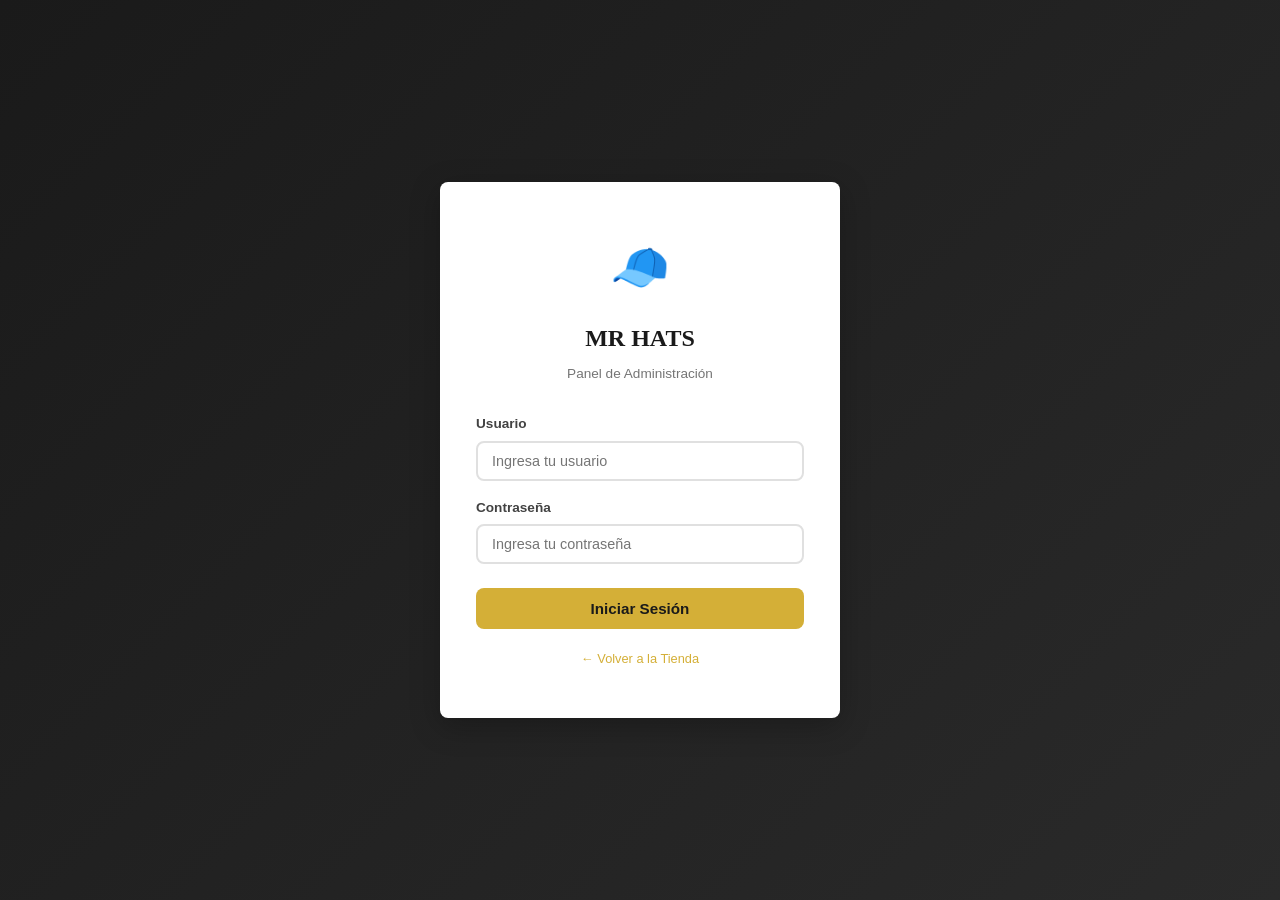
<file: admin.html>
<!DOCTYPE html>
<html lang="es">
<head>
    <meta charset="UTF-8">
    <meta name="viewport" content="width=device-width, initial-scale=1.0">
    <title>MR HATS - Panel de Administración</title>
    <link rel="stylesheet" href="css/styles.css">
    <link rel="icon" href="data:image/svg+xml,<svg xmlns='http://www.w3.org/2000/svg' viewBox='0 0 100 100'><text y='.9em' font-size='90'>🧢</text></svg>">
</head>
<body class="admin-body">

<!-- ===== LOGIN PAGE ===== -->
<div class="login-page" id="loginPage">
    <div class="login-box">
        <div style="font-size:3rem;margin-bottom:12px;">🧢</div>
        <h2>MR HATS</h2>
        <p class="subtitle">Panel de Administración</p>
        <div class="login-error" id="loginError"></div>
        <form id="loginForm">
            <div class="form-group">
                <label for="loginUser">Usuario</label>
                <input type="text" id="loginUser" required placeholder="Ingresa tu usuario" autocomplete="username">
            </div>
            <div class="form-group">
                <label for="loginPass">Contraseña</label>
                <input type="password" id="loginPass" required placeholder="Ingresa tu contraseña" autocomplete="current-password">
            </div>
            <button type="submit" class="btn btn-gold" style="width:100%;margin-top:8px;">Iniciar Sesión</button>
        </form>
        <p style="margin-top:20px;font-size:0.8rem;color:#757575;">
            <a href="index.html" style="color:var(--gold);">&larr; Volver a la Tienda</a>
        </p>
    </div>
</div>

<!-- ===== ADMIN APP ===== -->
<div class="admin-layout" id="adminApp" style="display:none;">

    <!-- Sidebar -->
    <aside class="admin-sidebar">
        <div class="sidebar-brand">
            <h3>🧢 MR HATS</h3>
            <small>Admin Panel</small>
        </div>
        <nav>
            <a href="#" data-section="dashboard" class="active">
                <span class="nav-icon">📊</span>
                <span>Dashboard</span>
            </a>
            <a href="#" data-section="products">
                <span class="nav-icon">🧢</span>
                <span>Productos</span>
            </a>
            <a href="#" data-section="orders">
                <span class="nav-icon">📦</span>
                <span>Pedidos</span>
            </a>
            <a href="#" data-section="inventory">
                <span class="nav-icon">📋</span>
                <span>Inventario</span>
            </a>
        </nav>
        <div class="sidebar-logout">
            <button id="logoutBtn">🚪 Cerrar Sesión</button>
        </div>
    </aside>

    <!-- Main Content -->
    <main class="admin-main">

        <div class="admin-header">
            <h2 id="adminTitle">Dashboard</h2>
            <a href="index.html" class="btn btn-outline btn-sm">🏪 Ver Tienda</a>
        </div>

        <!-- ===== DASHBOARD ===== -->
        <div class="admin-section active" id="section-dashboard">
            <div class="dashboard-cards">
                <div class="dash-card">
                    <div class="card-icon gold">💰</div>
                    <div class="card-info">
                        <h3 id="dashRevenue">$0.00</h3>
                        <p>Ventas Totales</p>
                    </div>
                </div>
                <div class="dash-card">
                    <div class="card-icon blue">🧢</div>
                    <div class="card-info">
                        <h3 id="dashProducts">0</h3>
                        <p>Total Productos</p>
                    </div>
                </div>
                <div class="dash-card">
                    <div class="card-icon green">📦</div>
                    <div class="card-info">
                        <h3 id="dashOrders">0</h3>
                        <p>Total Pedidos</p>
                    </div>
                </div>
                <div class="dash-card">
                    <div class="card-icon red">✅</div>
                    <div class="card-info">
                        <h3 id="dashInStock">0</h3>
                        <p>En Stock</p>
                    </div>
                </div>
            </div>

            <div class="admin-panel">
                <div class="panel-header">
                    <h3>Pedidos Recientes</h3>
                </div>
                <div style="overflow-x:auto;">
                    <table class="admin-table">
                        <thead>
                            <tr>
                                <th>ID Pedido</th>
                                <th>Cliente</th>
                                <th>Items</th>
                                <th>Total</th>
                                <th>Estado</th>
                            </tr>
                        </thead>
                        <tbody id="dashRecentOrders">
                            <tr><td colspan="5" style="text-align:center;color:#757575;padding:24px;">No hay pedidos aún</td></tr>
                        </tbody>
                    </table>
                </div>
            </div>
        </div>

        <!-- ===== PRODUCTS ===== -->
        <div class="admin-section" id="section-products">
            <div class="admin-panel">
                <div class="panel-header">
                    <h3>Todos los Productos</h3>
                    <button class="btn btn-gold btn-sm" onclick="openProductForm()">+ Agregar Producto</button>
                </div>
                <div style="overflow-x:auto;">
                    <table class="admin-table">
                        <thead>
                            <tr>
                                <th>Foto</th>
                                <th>Nombre</th>
                                <th>Marca</th>
                                <th>Categoría</th>
                                <th>Precio</th>
                                <th>Estado</th>
                                <th>Acciones</th>
                            </tr>
                        </thead>
                        <tbody id="productsTableBody"></tbody>
                    </table>
                </div>
            </div>
        </div>

        <!-- ===== ORDERS ===== -->
        <div class="admin-section" id="section-orders">
            <div class="admin-panel">
                <div class="panel-header">
                    <h3>Todos los Pedidos</h3>
                </div>
                <div style="overflow-x:auto;">
                    <table class="admin-table">
                        <thead>
                            <tr>
                                <th>ID</th>
                                <th>Cliente</th>
                                <th>Items</th>
                                <th>Total</th>
                                <th>Fecha</th>
                                <th>Estado</th>
                                <th>Actualizar</th>
                            </tr>
                        </thead>
                        <tbody id="ordersTableBody"></tbody>
                    </table>
                </div>
            </div>
        </div>

        <!-- ===== INVENTORY ===== -->
        <div class="admin-section" id="section-inventory">
            <div class="dashboard-cards" style="margin-bottom:24px;">
                <div class="dash-card">
                    <div class="card-icon blue">📦</div>
                    <div class="card-info">
                        <h3 id="invTotal">0</h3>
                        <p>Total Productos</p>
                    </div>
                </div>
                <div class="dash-card">
                    <div class="card-icon green">✅</div>
                    <div class="card-info">
                        <h3 id="invInStock">0</h3>
                        <p>En Stock</p>
                    </div>
                </div>
                <div class="dash-card">
                    <div class="card-icon red">❌</div>
                    <div class="card-info">
                        <h3 id="invOutOfStock">0</h3>
                        <p>Agotados</p>
                    </div>
                </div>
            </div>
            <div class="admin-panel">
                <div class="panel-header">
                    <h3>Estado del Inventario</h3>
                </div>
                <div style="overflow-x:auto;">
                    <table class="admin-table">
                        <thead>
                            <tr>
                                <th>Foto</th>
                                <th>Producto</th>
                                <th>Marca</th>
                                <th>Categoría</th>
                                <th>Precio</th>
                                <th>Estado Stock</th>
                            </tr>
                        </thead>
                        <tbody id="inventoryTableBody"></tbody>
                    </table>
                </div>
            </div>
        </div>

    </main>
</div>

<!-- ===== PRODUCT FORM MODAL ===== -->
<div class="admin-form-modal" id="productFormModal">
    <div class="modal">
        <h3 id="productFormTitle">Agregar Producto</h3>
        <form id="productForm">
            <!-- Image Upload Section -->
            <div class="image-upload-section">
                <label>Foto del Producto</label>
                <div class="image-upload-area" id="imageUploadArea" onclick="document.getElementById('pImageFile').click()">
                    <div class="upload-placeholder" id="uploadPlaceholder">
                        <span style="font-size:2.5rem;">📷</span>
                        <p>Click para subir foto</p>
                        <small>JPG, PNG, WebP (máx 2MB)</small>
                    </div>
                    <img id="imagePreview" class="image-preview" style="display:none;">
                </div>
                <input type="file" id="pImageFile" accept="image/*" style="display:none;" onchange="handleImageUpload(event)">
                <div style="display:flex;gap:8px;margin-top:8px;">
                    <button type="button" class="btn btn-sm btn-outline" onclick="document.getElementById('pImageFile').click()">📷 Subir Foto</button>
                    <button type="button" class="btn btn-sm btn-danger" onclick="removeImage()" id="removeImageBtn" style="display:none;">🗑 Quitar Foto</button>
                </div>
                <input type="hidden" id="pImage" value="">
            </div>

            <div class="form-row">
                <div class="form-group">
                    <label for="pName">Nombre del Producto *</label>
                    <input type="text" id="pName" required placeholder="Ej: 59FIFTY Fitted Black">
                </div>
                <div class="form-group">
                    <label for="pBrand">Marca *</label>
                    <select id="pBrand" onchange="autoPriceAdmin()">
                        <option value="New Era">New Era ($25.00)</option>
                        <option value="31 Hats">31 Hats ($45.00)</option>
                        <option value="Dandy Hats">Dandy Hats ($42.00)</option>
                        <option value="Barbas Hats">Barbas Hats ($39.00)</option>
                        <option value="Cash Money Hats">Cash Money Hats ($48.00)</option>
                        <option value="Inedit Hats">Inedit Hats ($40.00)</option>
                        <option value="MR Hats Exclusive">MR Hats Exclusive ($55.00)</option>
                    </select>
                </div>
            </div>
            <div class="form-row">
                <div class="form-group">
                    <label for="pCategory">Categoría *</label>
                    <select id="pCategory">
                        <option value="Fitted">Fitted</option>
                        <option value="Snapback">Snapback</option>
                        <option value="Baseball">Baseball</option>
                        <option value="Streetwear">Streetwear</option>
                        <option value="Trucker">Trucker</option>
                        <option value="Premium">Premium</option>
                        <option value="Colaboración">Colaboración</option>
                    </select>
                </div>
                <div class="form-group">
                    <label for="pPrice">Precio ($) *</label>
                    <input type="number" id="pPrice" step="0.01" min="0" required placeholder="25.00">
                </div>
            </div>
            <div class="form-group">
                <label for="pColor">Color</label>
                <input type="text" id="pColor" placeholder="Negro, Dorado, etc.">
            </div>
            <div class="form-group">
                <label for="pDescription">Descripción</label>
                <textarea id="pDescription" rows="3" placeholder="Descripción detallada del producto..."></textarea>
            </div>
            <div class="form-group">
                <label style="display:flex;align-items:center;gap:8px;cursor:pointer;">
                    <input type="checkbox" id="pInStock" checked style="width:auto;">
                    En Stock
                </label>
            </div>
            <div style="display:flex;gap:12px;margin-top:8px;">
                <button type="submit" class="btn btn-gold" style="flex:1;">Guardar Producto</button>
                <button type="button" class="btn btn-outline" style="flex:1;" onclick="closeProductForm()">Cancelar</button>
            </div>
        </form>
    </div>
</div>

<script src="js/admin.js"></script>
</body>
</html>
</file>
<file: css/styles.css>
/* ===== RESET & BASE ===== */
*, *::before, *::after {
  margin: 0;
  padding: 0;
  box-sizing: border-box;
}

:root {
  --primary: #1a1a1a;
  --primary-light: #2a2a2a;
  --gold: #D4AF37;
  --gold-dark: #b8960f;
  --gold-light: #f0d060;
  --white: #ffffff;
  --gray-100: #f5f5f5;
  --gray-200: #e0e0e0;
  --gray-300: #bdbdbd;
  --gray-600: #757575;
  --gray-800: #424242;
  --danger: #e53935;
  --success: #43a047;
  --info: #1e88e5;
  --warning: #fb8c00;
  --font-main: 'Segoe UI', Tahoma, Geneva, Verdana, sans-serif;
  --font-heading: Georgia, 'Times New Roman', Times, serif;
  --shadow: 0 2px 12px rgba(0,0,0,0.15);
  --shadow-lg: 0 8px 30px rgba(0,0,0,0.25);
  --radius: 8px;
  --transition: 0.3s ease;
}

html { scroll-behavior: smooth; }

body {
  font-family: var(--font-main);
  background: var(--gray-100);
  color: var(--primary);
  line-height: 1.6;
  overflow-x: hidden;
}

a { text-decoration: none; color: inherit; }
ul { list-style: none; }
img { max-width: 100%; display: block; }
button { cursor: pointer; border: none; font-family: inherit; }
input, select, textarea { font-family: inherit; }

.container { max-width: 1200px; margin: 0 auto; padding: 0 20px; }

.btn {
  display: inline-flex;
  align-items: center;
  justify-content: center;
  gap: 8px;
  padding: 10px 24px;
  border-radius: var(--radius);
  font-size: 0.95rem;
  font-weight: 600;
  transition: all var(--transition);
  border: 2px solid transparent;
}
.btn-gold { background: var(--gold); color: var(--primary); }
.btn-gold:hover {
  background: var(--gold-dark);
  transform: translateY(-1px);
  box-shadow: 0 4px 15px rgba(212,175,55,0.4);
}
.btn-dark { background: var(--primary); color: var(--white); }
.btn-dark:hover { background: var(--primary-light); }
.btn-outline { background: transparent; border: 2px solid var(--gold); color: var(--gold); }
.btn-outline:hover { background: var(--gold); color: var(--primary); }
.btn-danger { background: var(--danger); color: var(--white); }
.btn-danger:hover { background: #c62828; }
.btn-success { background: var(--success); color: var(--white); }
.btn-success:hover { background: #2e7d32; }
.btn-sm { padding: 6px 14px; font-size: 0.8rem; }

.section-title { text-align: center; margin-bottom: 40px; }
.section-title h2 {
  font-family: var(--font-heading);
  font-size: 2.2rem;
  color: var(--primary);
  margin-bottom: 8px;
}
.section-title .divider {
  width: 60px; height: 3px;
  background: var(--gold);
  margin: 0 auto;
  border-radius: 2px;
}

/* ===== HEADER ===== */
.header {
  background: var(--primary);
  position: sticky;
  top: 0;
  z-index: 1000;
  box-shadow: var(--shadow);
}

.header-top {
  background: var(--gold);
  color: var(--primary);
  text-align: center;
  padding: 6px 0;
  font-size: 0.82rem;
  font-weight: 600;
  letter-spacing: 0.5px;
}

.header-main {
  display: flex;
  align-items: center;
  justify-content: space-between;
  padding: 12px 20px;
  max-width: 1200px;
  margin: 0 auto;
}

.logo { display: flex; align-items: center; gap: 12px; }
.logo-icon {
  width: 48px; height: 48px;
  background: var(--gold);
  border-radius: 50%;
  display: flex; align-items: center; justify-content: center;
  font-size: 1.5rem;
}
.logo-text h1 {
  font-family: var(--font-heading);
  font-size: 1.5rem;
  color: var(--gold);
  letter-spacing: 3px;
  line-height: 1.2;
}
.logo-text span {
  font-size: 0.7rem;
  color: var(--gray-300);
  letter-spacing: 2px;
  text-transform: uppercase;
}

.nav-links { display: flex; align-items: center; gap: 28px; }
.nav-links a {
  color: var(--gray-200);
  font-size: 0.9rem;
  font-weight: 500;
  letter-spacing: 0.5px;
  text-transform: uppercase;
  transition: color var(--transition);
  position: relative;
}
.nav-links a:hover, .nav-links a.active { color: var(--gold); }
.nav-links a::after {
  content: '';
  position: absolute;
  bottom: -4px; left: 0;
  width: 0; height: 2px;
  background: var(--gold);
  transition: width var(--transition);
}
.nav-links a:hover::after, .nav-links a.active::after { width: 100%; }

.header-actions { display: flex; align-items: center; gap: 16px; }
.search-toggle, .cart-toggle {
  background: none;
  color: var(--gray-200);
  font-size: 1.2rem;
  padding: 8px;
  border-radius: 50%;
  transition: all var(--transition);
  position: relative;
}
.search-toggle:hover, .cart-toggle:hover {
  color: var(--gold);
  background: rgba(212,175,55,0.1);
}
.cart-count {
  position: absolute;
  top: 0; right: 0;
  background: var(--danger);
  color: var(--white);
  font-size: 0.65rem;
  width: 18px; height: 18px;
  border-radius: 50%;
  display: flex; align-items: center; justify-content: center;
  font-weight: 700;
}
.mobile-menu-btn {
  display: none;
  background: none;
  color: var(--gray-200);
  font-size: 1.5rem;
  padding: 4px;
}

/* ===== SEARCH BAR ===== */
.search-bar {
  background: var(--primary-light);
  padding: 0;
  max-height: 0;
  overflow: hidden;
  transition: all 0.4s ease;
}
.search-bar.open { max-height: 80px; padding: 16px 0; }
.search-bar .container { display: flex; gap: 10px; }
.search-bar input {
  flex: 1;
  padding: 10px 16px;
  border: 2px solid var(--gray-600);
  border-radius: var(--radius);
  background: var(--primary);
  color: var(--white);
  font-size: 0.95rem;
  outline: none;
  transition: border-color var(--transition);
}
.search-bar input:focus { border-color: var(--gold); }
.search-bar input::placeholder { color: var(--gray-600); }

/* ===== HERO ===== */
.hero {
  background: linear-gradient(135deg, #1a1a1a 0%, #2a2a2a 50%, #1a1a1a 100%);
  padding: 80px 0;
  position: relative;
  overflow: hidden;
  min-height: 500px;
  display: flex;
  align-items: center;
}
.hero::before {
  content: '';
  position: absolute;
  top: -50%; right: -10%;
  width: 600px; height: 600px;
  border-radius: 50%;
  background: radial-gradient(circle, rgba(212,175,55,0.15) 0%, transparent 70%);
  animation: pulse 4s ease-in-out infinite;
}
.hero::after {
  content: '';
  position: absolute;
  bottom: -30%; left: -5%;
  width: 400px; height: 400px;
  border-radius: 50%;
  background: radial-gradient(circle, rgba(212,175,55,0.1) 0%, transparent 70%);
  animation: pulse 5s ease-in-out infinite reverse;
}
@keyframes pulse {
  0%, 100% { transform: scale(1); opacity: 0.5; }
  50% { transform: scale(1.1); opacity: 1; }
}

.hero-content {
  position: relative; z-index: 2;
  display: grid;
  grid-template-columns: 1fr 1fr;
  gap: 40px;
  align-items: center;
}
.hero-text h2 {
  font-family: var(--font-heading);
  font-size: 3.2rem;
  color: var(--white);
  line-height: 1.2;
  margin-bottom: 8px;
}
.hero-text h2 .gold { color: var(--gold); }
.hero-text .subtitle {
  font-size: 1.15rem;
  color: var(--gray-300);
  margin-bottom: 24px;
  line-height: 1.7;
}
.hero-text .hero-buttons { display: flex; gap: 12px; flex-wrap: wrap; }
.hero-visual { display: flex; align-items: center; justify-content: center; }
.hat-display {
  width: 300px; height: 300px;
  border-radius: 50%;
  background: linear-gradient(135deg, rgba(212,175,55,0.2), rgba(212,175,55,0.05));
  border: 2px solid rgba(212,175,55,0.3);
  display: flex; align-items: center; justify-content: center;
  font-size: 8rem;
  animation: float 3s ease-in-out infinite;
  position: relative;
}
.hat-display::before {
  content: '';
  position: absolute;
  inset: -15px;
  border-radius: 50%;
  border: 1px solid rgba(212,175,55,0.15);
}
@keyframes float {
  0%, 100% { transform: translateY(0); }
  50% { transform: translateY(-15px); }
}

/* ===== BRANDS BAR ===== */
.brands-bar {
  background: var(--primary);
  padding: 18px 0;
  border-bottom: 2px solid var(--gold);
}
.brands-scroll {
  display: flex;
  align-items: center;
  justify-content: center;
  gap: 24px;
  flex-wrap: wrap;
}
.brand-tag {
  color: var(--gold);
  font-weight: 700;
  font-size: 0.8rem;
  letter-spacing: 3px;
  white-space: nowrap;
  opacity: 0.9;
}

/* ===== HERO PRICES ===== */
.hero-prices {
  display: flex;
  gap: 16px;
  margin-bottom: 24px;
  flex-wrap: wrap;
}
.price-tag {
  background: rgba(212,175,55,0.1);
  border: 2px solid var(--gold);
  border-radius: var(--radius);
  padding: 12px 24px;
  text-align: center;
}
.price-label {
  display: block;
  font-size: 0.8rem;
  color: var(--gray-300);
  margin-bottom: 2px;
}
.price-amount {
  display: block;
  font-size: 2rem;
  font-weight: 900;
  color: var(--gold);
  font-family: var(--font-heading);
}

/* ===== FEATURES BAR ===== */
.features-bar {
  background: var(--white);
  padding: 30px 0;
  border-bottom: 1px solid var(--gray-200);
}
.features-grid {
  display: grid;
  grid-template-columns: repeat(4, 1fr);
  gap: 20px;
  text-align: center;
}
.feature-item { display: flex; flex-direction: column; align-items: center; gap: 8px; }
.feature-item .icon { font-size: 1.8rem; color: var(--gold); }
.feature-item h4 { font-size: 0.85rem; text-transform: uppercase; letter-spacing: 1px; }
.feature-item p { font-size: 0.78rem; color: var(--gray-600); }

/* ===== SECTIONS ===== */
section { padding: 60px 0; }

/* ===== PRODUCT GRID ===== */
.shop-controls {
  display: flex;
  flex-wrap: wrap;
  gap: 12px;
  margin-bottom: 30px;
  align-items: center;
  justify-content: center;
}
.filter-group { display: flex; align-items: center; gap: 8px; }
.filter-group label {
  font-weight: 600; font-size: 0.85rem;
  color: var(--gray-600);
  text-transform: uppercase;
  letter-spacing: 0.5px;
}
.filter-group select {
  padding: 8px 14px;
  border: 2px solid var(--gray-200);
  border-radius: var(--radius);
  background: var(--white);
  font-size: 0.9rem;
  outline: none;
  transition: border-color var(--transition);
  cursor: pointer;
}
.filter-group select:focus { border-color: var(--gold); }

.product-count {
  font-size: 0.85rem;
  color: var(--gray-600);
  text-align: center;
  margin-bottom: 20px;
}

.products-grid {
  display: grid;
  grid-template-columns: repeat(auto-fill, minmax(260px, 1fr));
  gap: 24px;
}

.product-card {
  background: var(--white);
  border-radius: var(--radius);
  overflow: hidden;
  box-shadow: var(--shadow);
  transition: all var(--transition);
  display: flex;
  flex-direction: column;
}
.product-card:hover {
  transform: translateY(-4px);
  box-shadow: var(--shadow-lg);
}

.product-image {
  background: linear-gradient(135deg, #f5f5f5, #e8e8e8);
  height: 200px;
  display: flex;
  align-items: center;
  justify-content: center;
  font-size: 5rem;
  position: relative;
  overflow: hidden;
}

.product-badge {
  position: absolute;
  top: 10px; left: 10px;
  padding: 4px 10px;
  border-radius: 20px;
  font-size: 0.7rem;
  font-weight: 700;
  text-transform: uppercase;
  letter-spacing: 0.5px;
}
.badge-brand { background: var(--primary); color: var(--gold); }
.badge-oos { background: var(--gray-600); color: var(--white); }

.product-info {
  padding: 16px;
  flex: 1;
  display: flex;
  flex-direction: column;
}
.product-brand {
  font-size: 0.75rem;
  text-transform: uppercase;
  letter-spacing: 1px;
  color: var(--gold-dark);
  font-weight: 700;
  margin-bottom: 4px;
}
.product-name { font-size: 1rem; font-weight: 600; margin-bottom: 4px; color: var(--primary); }
.product-desc { font-size: 0.82rem; color: var(--gray-600); margin-bottom: 10px; flex: 1; }
.product-meta { display: flex; align-items: center; justify-content: space-between; gap: 8px; }
.product-price { font-size: 1.3rem; font-weight: 700; color: var(--primary); }
.product-category {
  font-size: 0.7rem;
  background: var(--gray-100);
  color: var(--gray-600);
  padding: 3px 8px;
  border-radius: 12px;
}

.product-actions { padding: 0 16px 16px; }
.product-actions .btn { width: 100%; }
.product-actions .btn:disabled { opacity: 0.5; cursor: not-allowed; }

.no-products {
  grid-column: 1 / -1;
  text-align: center;
  padding: 60px 20px;
  color: var(--gray-600);
}
.no-products .icon { font-size: 3rem; margin-bottom: 12px; }

/* ===== ABOUT ===== */
.about-content {
  display: grid;
  grid-template-columns: 1fr 1fr;
  gap: 40px;
  align-items: center;
}
.about-text h3 {
  font-family: var(--font-heading);
  font-size: 1.6rem;
  margin-bottom: 16px;
  color: var(--primary);
}
.about-text p { color: var(--gray-600); margin-bottom: 12px; line-height: 1.8; }
.about-visual {
  background: linear-gradient(135deg, var(--primary), var(--primary-light));
  border-radius: var(--radius);
  padding: 40px;
  text-align: center;
  color: var(--white);
}
.about-visual .big-emoji { font-size: 5rem; margin-bottom: 16px; }
.about-stats { display: grid; grid-template-columns: repeat(3, 1fr); gap: 16px; margin-top: 24px; }
.stat-item { text-align: center; }
.stat-item .num { font-size: 2rem; font-weight: 700; color: var(--gold); font-family: var(--font-heading); }
.stat-item .label { font-size: 0.75rem; text-transform: uppercase; letter-spacing: 1px; color: var(--gray-300); }

/* ===== CONTACT ===== */
.contact-grid { display: grid; grid-template-columns: 1fr 1fr; gap: 30px; }
.contact-info {
  background: var(--primary);
  color: var(--white);
  padding: 36px;
  border-radius: var(--radius);
}
.contact-info h3 {
  font-family: var(--font-heading);
  font-size: 1.5rem;
  margin-bottom: 20px;
  color: var(--gold);
}
.contact-item { display: flex; gap: 14px; margin-bottom: 20px; align-items: flex-start; }
.contact-item .ci-icon { font-size: 1.3rem; color: var(--gold); margin-top: 2px; }
.contact-item h4 { font-size: 0.9rem; margin-bottom: 2px; }
.contact-item p { font-size: 0.85rem; color: var(--gray-300); }

.contact-form {
  background: var(--white);
  padding: 36px;
  border-radius: var(--radius);
  box-shadow: var(--shadow);
}
.contact-form h3 { font-family: var(--font-heading); font-size: 1.5rem; margin-bottom: 20px; }
.form-group { margin-bottom: 16px; }
.form-group label {
  display: block;
  font-size: 0.85rem;
  font-weight: 600;
  margin-bottom: 6px;
  color: var(--gray-800);
}
.form-group input,
.form-group textarea,
.form-group select {
  width: 100%;
  padding: 10px 14px;
  border: 2px solid var(--gray-200);
  border-radius: var(--radius);
  font-size: 0.9rem;
  outline: none;
  transition: border-color var(--transition);
  background: var(--white);
}
.form-group input:focus,
.form-group textarea:focus,
.form-group select:focus { border-color: var(--gold); }
.form-group textarea { resize: vertical; min-height: 100px; }

/* ===== CART SIDEBAR ===== */
.cart-overlay {
  position: fixed; inset: 0;
  background: rgba(0,0,0,0.5);
  z-index: 2000;
  opacity: 0; visibility: hidden;
  transition: all var(--transition);
}
.cart-overlay.open { opacity: 1; visibility: visible; }

.cart-sidebar {
  position: fixed;
  top: 0; right: -420px;
  width: 400px; max-width: 90vw;
  height: 100vh;
  background: var(--white);
  z-index: 2001;
  transition: right 0.4s ease;
  display: flex; flex-direction: column;
  box-shadow: var(--shadow-lg);
}
.cart-sidebar.open { right: 0; }

.cart-header {
  display: flex; align-items: center; justify-content: space-between;
  padding: 20px;
  border-bottom: 1px solid var(--gray-200);
  background: var(--primary); color: var(--white);
}
.cart-header h3 { font-family: var(--font-heading); font-size: 1.2rem; }
.cart-close {
  background: none; color: var(--gray-300);
  font-size: 1.5rem; padding: 4px;
  transition: color var(--transition);
}
.cart-close:hover { color: var(--white); }

.cart-items { flex: 1; overflow-y: auto; padding: 16px; }
.cart-empty { text-align: center; padding: 40px 20px; color: var(--gray-600); }
.cart-empty .icon { font-size: 3rem; margin-bottom: 12px; }

.cart-item {
  display: flex; gap: 12px;
  padding: 12px 0;
  border-bottom: 1px solid var(--gray-200);
  align-items: center;
}
.cart-item-emoji { font-size: 2.2rem; width: 50px; text-align: center; }
.cart-item-details { flex: 1; }
.cart-item-name { font-weight: 600; font-size: 0.9rem; margin-bottom: 2px; }
.cart-item-brand {
  font-size: 0.75rem; color: var(--gold-dark);
  text-transform: uppercase; letter-spacing: 0.5px;
}
.cart-item-price { font-weight: 700; font-size: 0.9rem; color: var(--primary); margin-top: 4px; }
.cart-item-qty { display: flex; align-items: center; gap: 6px; }
.cart-item-qty button {
  width: 28px; height: 28px;
  border-radius: 50%;
  background: var(--gray-100);
  border: 1px solid var(--gray-200);
  font-size: 1rem;
  display: flex; align-items: center; justify-content: center;
  transition: all var(--transition);
}
.cart-item-qty button:hover { background: var(--gold); border-color: var(--gold); }
.cart-item-qty span { font-weight: 600; min-width: 20px; text-align: center; }
.cart-item-remove {
  background: none; color: var(--danger);
  font-size: 1.1rem; padding: 4px;
  transition: transform var(--transition);
}
.cart-item-remove:hover { transform: scale(1.2); }

.cart-footer {
  padding: 20px;
  border-top: 2px solid var(--gray-200);
  background: var(--gray-100);
}
.cart-totals { margin-bottom: 16px; }
.cart-totals .row { display: flex; justify-content: space-between; margin-bottom: 8px; font-size: 0.9rem; }
.cart-totals .total {
  font-size: 1.2rem; font-weight: 700;
  border-top: 2px solid var(--gray-200);
  padding-top: 8px;
}
.cart-footer .btn { width: 100%; margin-bottom: 8px; }

/* ===== WHATSAPP BUTTON ===== */
.whatsapp-float {
  position: fixed; bottom: 24px; right: 24px;
  z-index: 999;
  width: 56px; height: 56px;
  border-radius: 50%;
  background: #25D366;
  color: var(--white);
  font-size: 1.8rem;
  display: flex; align-items: center; justify-content: center;
  box-shadow: 0 4px 16px rgba(37,211,102,0.4);
  transition: all var(--transition);
}
.whatsapp-float:hover {
  transform: scale(1.1);
  box-shadow: 0 6px 20px rgba(37,211,102,0.5);
}

/* ===== FOOTER ===== */
.footer {
  background: var(--primary);
  color: var(--gray-300);
  padding: 48px 0 0;
}
.footer-grid {
  display: grid;
  grid-template-columns: 2fr 1fr 1fr 1fr;
  gap: 30px;
  margin-bottom: 36px;
}
.footer-brand h3 {
  font-family: var(--font-heading);
  font-size: 1.4rem;
  color: var(--gold);
  letter-spacing: 2px;
  margin-bottom: 12px;
}
.footer-brand p { font-size: 0.85rem; line-height: 1.8; }
.footer h4 {
  color: var(--white);
  font-size: 0.9rem;
  text-transform: uppercase;
  letter-spacing: 1px;
  margin-bottom: 16px;
}
.footer ul li { margin-bottom: 8px; }
.footer ul li a {
  font-size: 0.85rem; color: var(--gray-300);
  transition: color var(--transition);
}
.footer ul li a:hover { color: var(--gold); }
.footer-bottom {
  border-top: 1px solid rgba(255,255,255,0.1);
  padding: 20px 0;
  text-align: center;
  font-size: 0.8rem;
}

/* ===== TOAST ===== */
.toast-container {
  position: fixed; top: 80px; right: 20px;
  z-index: 3000;
  display: flex; flex-direction: column; gap: 8px;
}
.toast {
  background: var(--primary);
  color: var(--white);
  padding: 14px 20px;
  border-radius: var(--radius);
  box-shadow: var(--shadow-lg);
  display: flex; align-items: center; gap: 10px;
  font-size: 0.9rem;
  animation: slideIn 0.3s ease, fadeOut 0.3s ease 2.5s forwards;
  border-left: 4px solid var(--gold);
  min-width: 260px;
}
@keyframes slideIn {
  from { transform: translateX(100%); opacity: 0; }
  to { transform: translateX(0); opacity: 1; }
}
@keyframes fadeOut { to { transform: translateX(100%); opacity: 0; } }

/* ===== CHECKOUT MODAL ===== */
.modal-overlay {
  position: fixed; inset: 0;
  background: rgba(0,0,0,0.6);
  z-index: 3000;
  display: flex; align-items: center; justify-content: center;
  opacity: 0; visibility: hidden;
  transition: all var(--transition);
}
.modal-overlay.open { opacity: 1; visibility: visible; }
.modal {
  background: var(--white);
  border-radius: var(--radius);
  padding: 36px;
  max-width: 500px; width: 90%;
  max-height: 90vh; overflow-y: auto;
  transform: scale(0.9);
  transition: transform var(--transition);
}
.modal-overlay.open .modal { transform: scale(1); }
.modal h3 {
  font-family: var(--font-heading);
  font-size: 1.5rem;
  margin-bottom: 20px;
  text-align: center;
}
.modal .order-summary-item {
  display: flex; justify-content: space-between;
  padding: 6px 0; font-size: 0.9rem;
  border-bottom: 1px solid var(--gray-100);
}
.modal .order-total {
  display: flex; justify-content: space-between;
  font-size: 1.2rem; font-weight: 700;
  padding-top: 12px; margin-top: 8px;
  border-top: 2px solid var(--gray-200);
}

/* ===== RESPONSIVE ===== */
@media (max-width: 992px) {
  .hero-content { grid-template-columns: 1fr; text-align: center; }
  .hero-text .hero-buttons { justify-content: center; }
  .hero-visual { display: none; }
  .features-grid { grid-template-columns: repeat(2, 1fr); }
  .about-content { grid-template-columns: 1fr; }
  .contact-grid { grid-template-columns: 1fr; }
  .footer-grid { grid-template-columns: repeat(2, 1fr); }
}
@media (max-width: 768px) {
  .nav-links {
    display: none;
    position: absolute; top: 100%; left: 0; right: 0;
    background: var(--primary);
    flex-direction: column;
    padding: 16px 0; gap: 0;
    border-top: 1px solid var(--primary-light);
  }
  .nav-links.open { display: flex; }
  .nav-links a { padding: 12px 20px; width: 100%; }
  .nav-links a::after { display: none; }
  .mobile-menu-btn { display: block; }
  .hero { padding: 50px 0; min-height: auto; }
  .hero-text h2 { font-size: 2.2rem; }
  .section-title h2 { font-size: 1.7rem; }
  .products-grid { grid-template-columns: repeat(auto-fill, minmax(220px, 1fr)); gap: 16px; }
  .shop-controls { flex-direction: column; }
  .footer-grid { grid-template-columns: 1fr; }
}
@media (max-width: 480px) {
  .hero-text h2 { font-size: 1.8rem; }
  .features-grid { grid-template-columns: 1fr 1fr; gap: 12px; }
  .products-grid { grid-template-columns: 1fr; }
  .about-stats { grid-template-columns: 1fr; gap: 12px; }
}


/* ========================================
   ADMIN PANEL STYLES
   ======================================== */
.admin-body { background: var(--gray-100); min-height: 100vh; }

/* Login */
.login-page {
  min-height: 100vh;
  display: flex; align-items: center; justify-content: center;
  background: linear-gradient(135deg, #1a1a1a 0%, #2a2a2a 100%);
}
.login-box {
  background: var(--white);
  padding: 48px 36px;
  border-radius: var(--radius);
  box-shadow: var(--shadow-lg);
  width: 100%; max-width: 400px;
  text-align: center;
}
.login-box .logo-icon { margin: 0 auto 16px; }
.login-box h2 { font-family: var(--font-heading); margin-bottom: 6px; }
.login-box .subtitle { color: var(--gray-600); font-size: 0.85rem; margin-bottom: 28px; }
.login-box .form-group { text-align: left; }
.login-error {
  background: #fde8e8; color: var(--danger);
  padding: 10px; border-radius: var(--radius);
  font-size: 0.85rem; margin-bottom: 16px;
  display: none;
}

/* Admin Layout */
.admin-layout { display: flex; min-height: 100vh; }
.admin-sidebar {
  width: 240px;
  background: var(--primary); color: var(--white);
  padding: 20px 0;
  position: fixed; top: 0; left: 0; bottom: 0;
  z-index: 100; overflow-y: auto;
}
.admin-sidebar .sidebar-brand {
  padding: 0 20px 20px;
  border-bottom: 1px solid rgba(255,255,255,0.1);
  margin-bottom: 16px;
}
.admin-sidebar .sidebar-brand h3 {
  font-family: var(--font-heading);
  color: var(--gold);
  font-size: 1.2rem;
  letter-spacing: 2px;
}
.admin-sidebar .sidebar-brand small { color: var(--gray-600); font-size: 0.75rem; }

.admin-sidebar nav a {
  display: flex; align-items: center; gap: 12px;
  padding: 12px 20px;
  color: var(--gray-300);
  font-size: 0.9rem;
  transition: all var(--transition);
  border-left: 3px solid transparent;
}
.admin-sidebar nav a:hover,
.admin-sidebar nav a.active {
  background: rgba(255,255,255,0.05);
  color: var(--gold);
  border-left-color: var(--gold);
}
.admin-sidebar nav a .nav-icon { font-size: 1.1rem; width: 24px; text-align: center; }

.sidebar-logout {
  position: absolute; bottom: 0; left: 0; right: 0;
  padding: 16px 20px;
  border-top: 1px solid rgba(255,255,255,0.1);
}
.sidebar-logout button {
  width: 100%;
  background: rgba(229,57,53,0.15);
  color: var(--danger);
  padding: 10px;
  border-radius: var(--radius);
  font-size: 0.85rem; font-weight: 600;
  transition: background var(--transition);
}
.sidebar-logout button:hover { background: rgba(229,57,53,0.3); }

.admin-main { flex: 1; margin-left: 240px; padding: 24px; }
.admin-header {
  display: flex; align-items: center; justify-content: space-between;
  margin-bottom: 28px;
}
.admin-header h2 { font-family: var(--font-heading); font-size: 1.6rem; }

/* Dashboard Cards */
.dashboard-cards {
  display: grid;
  grid-template-columns: repeat(auto-fit, minmax(220px, 1fr));
  gap: 20px;
  margin-bottom: 30px;
}
.dash-card {
  background: var(--white);
  border-radius: var(--radius);
  padding: 24px;
  box-shadow: var(--shadow);
  display: flex; align-items: center; gap: 16px;
}
.dash-card .card-icon {
  width: 52px; height: 52px;
  border-radius: 12px;
  display: flex; align-items: center; justify-content: center;
  font-size: 1.5rem;
}
.dash-card .card-icon.gold { background: rgba(212,175,55,0.15); }
.dash-card .card-icon.blue { background: rgba(30,136,229,0.15); }
.dash-card .card-icon.green { background: rgba(67,160,71,0.15); }
.dash-card .card-icon.red { background: rgba(229,57,53,0.15); }
.dash-card .card-info h3 { font-size: 1.6rem; line-height: 1.2; }
.dash-card .card-info p {
  font-size: 0.8rem; color: var(--gray-600);
  text-transform: uppercase; letter-spacing: 0.5px;
}

/* Admin Tables */
.admin-panel {
  background: var(--white);
  border-radius: var(--radius);
  box-shadow: var(--shadow);
  overflow: hidden;
  margin-bottom: 24px;
}
.panel-header {
  display: flex; align-items: center; justify-content: space-between;
  padding: 20px;
  border-bottom: 1px solid var(--gray-200);
}
.panel-header h3 { font-size: 1.1rem; }
.admin-table { width: 100%; border-collapse: collapse; }
.admin-table th {
  background: var(--gray-100);
  padding: 12px 16px;
  text-align: left;
  font-size: 0.8rem;
  text-transform: uppercase;
  letter-spacing: 0.5px;
  color: var(--gray-600);
  font-weight: 600;
}
.admin-table td {
  padding: 12px 16px;
  border-bottom: 1px solid var(--gray-100);
  font-size: 0.88rem;
}
.admin-table tr:hover td { background: rgba(212,175,55,0.03); }

.status-badge {
  padding: 4px 10px; border-radius: 20px;
  font-size: 0.72rem; font-weight: 600;
  text-transform: uppercase; letter-spacing: 0.5px;
  display: inline-block;
}
.status-pending { background: #fff3e0; color: #e65100; }
.status-processing { background: #e3f2fd; color: #1565c0; }
.status-shipped { background: #f3e5f5; color: #7b1fa2; }
.status-delivered { background: #e8f5e9; color: #2e7d32; }

/* Admin forms */
.admin-form-modal {
  position: fixed; inset: 0;
  background: rgba(0,0,0,0.6);
  z-index: 3000;
  display: flex; align-items: center; justify-content: center;
  opacity: 0; visibility: hidden;
  transition: all var(--transition);
}
.admin-form-modal.open { opacity: 1; visibility: visible; }
.admin-form-modal .modal { max-width: 600px; max-height: 85vh; }
.form-row { display: grid; grid-template-columns: 1fr 1fr; gap: 12px; }

/* Admin responsive */
@media (max-width: 768px) {
  .admin-sidebar { width: 60px; padding: 12px 0; }
  .admin-sidebar .sidebar-brand h3,
  .admin-sidebar .sidebar-brand small,
  .admin-sidebar nav a span:not(.nav-icon) { display: none; }
  .admin-sidebar nav a { justify-content: center; padding: 12px; }
  .admin-main { margin-left: 60px; padding: 16px; }
  .sidebar-logout button { font-size: 0; padding: 10px; }
  .sidebar-logout button::before { content: "\2190"; font-size: 1rem; }
  .admin-table { font-size: 0.8rem; }
  .admin-table th, .admin-table td { padding: 8px; }
  .form-row { grid-template-columns: 1fr; }
}

.admin-section { display: none; }
.admin-section.active { display: block; }

/* ===== PRODUCT IMAGES ===== */
.product-img {
  width: 100%;
  height: 100%;
  object-fit: cover;
  position: absolute;
  top: 0; left: 0;
}
.product-emoji {
  font-size: 5rem;
  opacity: 0.8;
}
.product-emoji.img-large { font-size: 6rem; }

.cart-thumb {
  width: 50px;
  height: 50px;
  border-radius: 8px;
  object-fit: cover;
  flex-shrink: 0;
}

/* ===== ADMIN THUMBNAILS ===== */
.admin-thumb {
  width: 48px;
  height: 48px;
  border-radius: 8px;
  object-fit: cover;
  border: 2px solid var(--gray-200);
}
.admin-thumb-emoji {
  display: inline-flex;
  align-items: center;
  justify-content: center;
  width: 48px;
  height: 48px;
  background: var(--gray-100);
  border-radius: 8px;
  font-size: 1.5rem;
  border: 2px solid var(--gray-200);
}

/* ===== ADMIN IMAGE UPLOAD ===== */
.image-upload-section {
  margin-bottom: 20px;
}
.image-upload-section > label {
  display: block;
  font-size: 0.85rem;
  font-weight: 600;
  margin-bottom: 8px;
  color: var(--gray-800);
}
.image-upload-area {
  width: 100%;
  height: 200px;
  border: 2px dashed var(--gray-300);
  border-radius: var(--radius);
  display: flex;
  align-items: center;
  justify-content: center;
  cursor: pointer;
  overflow: hidden;
  background: var(--gray-100);
  transition: all var(--transition);
  position: relative;
}
.image-upload-area:hover {
  border-color: var(--gold);
  background: rgba(212,175,55,0.05);
}
.upload-placeholder {
  display: flex;
  flex-direction: column;
  align-items: center;
  gap: 8px;
  color: var(--gray-600);
}
.upload-placeholder p { font-weight: 600; font-size: 0.9rem; }
.upload-placeholder small { font-size: 0.75rem; color: var(--gray-300); }
.image-preview {
  width: 100%;
  height: 100%;
  object-fit: contain;
  background: var(--gray-100);
}

/* ===== POLICE SIREN EFFECT ===== */
@keyframes policeFlash {
  0%, 100% { background: linear-gradient(135deg, #1a1a1a 0%, #2a2a2a 100%); }
  10% { background: linear-gradient(135deg, #ff0000 0%, #cc0000 100%); }
  20% { background: linear-gradient(135deg, #0000ff 0%, #0000cc 100%); }
  30% { background: linear-gradient(135deg, #ff0000 0%, #cc0000 100%); }
  40% { background: linear-gradient(135deg, #0000ff 0%, #0000cc 100%); }
  50% { background: linear-gradient(135deg, #ff0000 0%, #cc0000 100%); }
  60% { background: linear-gradient(135deg, #0000ff 0%, #0000cc 100%); }
  70% { background: linear-gradient(135deg, #ff0000 0%, #cc0000 100%); }
  80% { background: linear-gradient(135deg, #0000ff 0%, #0000cc 100%); }
  90% { background: linear-gradient(135deg, #ff0000 0%, #cc0000 100%); }
}

@keyframes policeShake {
  0%, 100% { transform: translateX(0); }
  10% { transform: translateX(-10px) rotate(-1deg); }
  20% { transform: translateX(10px) rotate(1deg); }
  30% { transform: translateX(-10px) rotate(-1deg); }
  40% { transform: translateX(10px) rotate(1deg); }
  50% { transform: translateX(-8px) rotate(-1deg); }
  60% { transform: translateX(8px) rotate(1deg); }
  70% { transform: translateX(-6px); }
  80% { transform: translateX(6px); }
  90% { transform: translateX(-3px); }
}

.login-page.police-flash {
  animation: policeFlash 3s ease-in-out;
}

.login-box.police-shake {
  animation: policeShake 0.6s ease-in-out 5;
  box-shadow: 0 0 40px rgba(255, 0, 0, 0.6), 0 0 80px rgba(0, 0, 255, 0.4);
}

.login-box.police-shake .login-error {
  background: #ff0000 !important;
  color: #ffffff !important;
  font-weight: 700;
  font-size: 1rem !important;
  animation: policeFlash 0.3s infinite;
  text-shadow: 0 0 10px rgba(255, 255, 255, 0.8);
}
</file>
